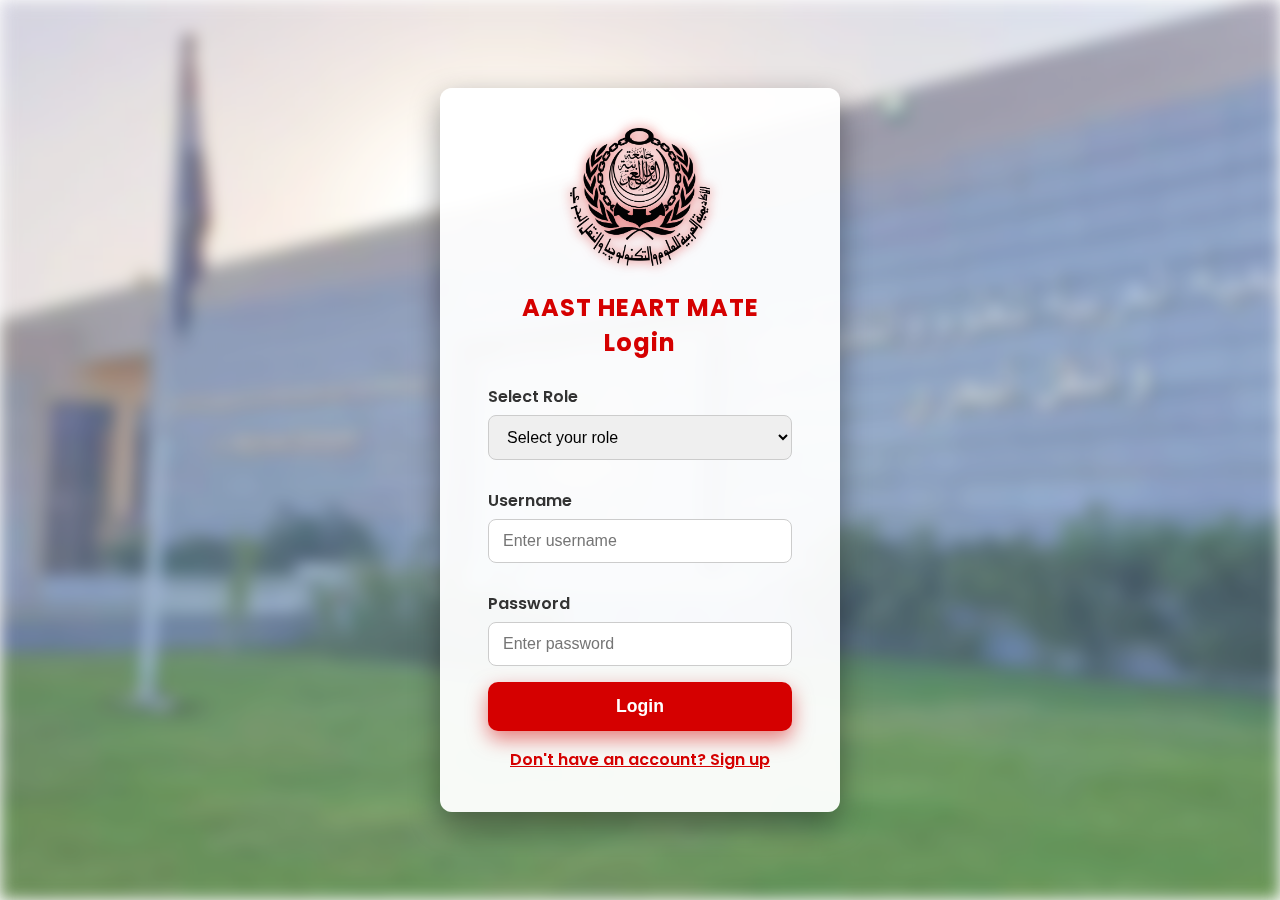
<file: index.html>
<!DOCTYPE html>
<html lang="en">
<head>
  <meta charset="UTF-8" />
  <meta name="viewport" content="width=device-width, initial-scale=1" />
  <title>Login - AAST HEART MATE</title>
  <link rel="icon" href="favicon.ico" type="image/x-icon" />
  <link href="https://fonts.googleapis.com/css2?family=Poppins:wght@400;600&display=swap" rel="stylesheet" />
  <style>
    * {
      box-sizing: border-box;
    }

    body, html {
      margin: 0;
      height: 100%;
      font-family: 'Poppins', sans-serif;
      overflow: hidden;
      position: relative;
    }

    body::before {
      content: "";
      position: fixed;
      top: 0; left: 0;
      width: 100%; height: 100%;
      background-image: url('alamein.png');
      background-size: cover;
      background-position: center;
      filter: blur(8px);
      opacity: 0.75;
      z-index: -1;
    }

    .login-container {
      position: relative;
      background: rgba(255, 255, 255, 0.95);
      border-radius: 12px;
      box-shadow: 0 12px 30px rgba(0, 0, 0, 0.4);
      max-width: 400px;
      width: 90%;
      padding: 2.5rem 3rem;
      margin: auto;
      top: 50%;
      transform: translateY(-50%);
      text-align: center;
      color: #222;
      z-index: 1;
    }

    .logo {
      max-width: 140px;
      margin: 0 auto 1.5rem;
      display: block;
      filter: drop-shadow(0 0 6px rgba(213, 0, 0, 0.7));
      user-select: none;
    }

    h2 {
      margin-bottom: 1.5rem;
      font-weight: 700;
      letter-spacing: 1px;
      color: #d50000;
    }

    label {
      display: block;
      text-align: left;
      margin: 12px 0 6px;
      font-weight: 600;
      color: #333;
    }

    select, input[type="text"], input[type="password"] {
      width: 100%;
      padding: 12px 14px;
      border-radius: 8px;
      border: 1.5px solid #ccc;
      font-size: 1rem;
      outline: none;
      margin-bottom: 1rem;
      transition: border-color 0.3s ease;
    }

    select:focus, input[type="text"]:focus, input[type="password"]:focus {
      border-color: #d50000;
      box-shadow: 0 0 8px rgba(213, 0, 0, 0.4);
    }

    button {
      background-color: #d50000;
      border: none;
      border-radius: 10px;
      padding: 14px 0;
      font-weight: 700;
      font-size: 1.1rem;
      color: #fff;
      cursor: pointer;
      width: 100%;
      transition: background-color 0.3s ease;
      box-shadow: 0 8px 20px rgba(213, 0, 0, 0.5);
    }

    button:hover {
      background-color: #b00000;
      box-shadow: 0 10px 25px rgba(176, 0, 0, 0.7);
    }

    .toggle-link {
      color: #d50000;
      font-weight: 600;
      cursor: pointer;
      display: block;
      margin-top: 1rem;
      text-decoration: underline;
    }

    .error-msg {
      color: #d50000;
      margin-bottom: 1rem;
      font-weight: 600;
      min-height: 1.2em;
      display: none;
      text-align: center;
    }

    /* Success Modal */
    .modal {
      position: fixed;
      top: 0; left: 0;
      width: 100%; height: 100%;
      display: flex;
      justify-content: center;
      align-items: center;
      z-index: 2000;
    }

    .modal.hidden {
      display: none;
    }

    .modal-backdrop {
      position: absolute;
      width: 100%; height: 100%;
      background-color: rgba(0, 0, 0, 0.6);
      z-index: 1;
      animation: fadeIn 0.3s ease forwards;
    }

    .modal-content {
      position: relative;
      background: #ffffff;
      border-radius: 12px;
      padding: 2rem 2.5rem;
      box-shadow: 0 12px 30px rgba(0, 0, 0, 0.3);
      text-align: center;
      max-width: 400px;
      z-index: 2;
      transform: translateY(-20px);
      opacity: 0;
      animation: slideFadeIn 0.4s ease forwards;
      font-family: 'Poppins', sans-serif;
    }

    .modal-content h3 {
      color: #2e7d32;
      font-size: 1.4rem;
      margin: 0 0 0.5rem;
    }

    .modal-content p {
      font-size: 1rem;
      color: #333;
      margin: 0;
    }

    .close-btn {
      position: absolute;
      top: 12px;
      right: 16px;
      font-size: 1.3rem;
      cursor: pointer;
      color: #666;
    }

    .close-btn:hover {
      color: #d50000;
    }

    @keyframes slideFadeIn {
      0% { opacity: 0; transform: translateY(-30px); }
      100% { opacity: 1; transform: translateY(0); }
    }

    @keyframes fadeIn {
      from { opacity: 0; }
      to { opacity: 1; }
    }
  </style>
</head>
<body>

  <div class="login-container" role="main" aria-label="Login form" id="auth-container">
    <img src="logo.png" alt="AAST HEART MATE Logo" class="logo" />
    <h2 id="form-title">AAST HEART MATE Login</h2>

    <label for="role">Select Role</label>
    <select id="role" required>
      <option value="" disabled selected>Select your role</option>
      <option value="doctor">Doctor</option>
      <option value="patient">Patient</option>
    </select>

    <label for="username">Username</label>
    <input type="text" id="username" placeholder="Enter username" autocomplete="username" required />

    <label for="password">Password</label>
    <input type="password" id="password" placeholder="Enter password" autocomplete="current-password" required />

    <div class="error-msg" id="error-msg" role="alert" aria-live="assertive"></div>

    <button type="button" onclick="handleAuth()" aria-label="Login button" id="auth-button">Login</button>

    <span class="toggle-link" onclick="toggleForm()" id="toggle-link">Don't have an account? Sign up</span>
  </div>

  <!-- Animated Success Modal -->
  <div id="successModal" class="modal hidden">
    <div class="modal-backdrop"></div>
    <div class="modal-content">
      <span class="close-btn" onclick="closeSuccessModal()">×</span>
      <h3>✅ Account Created Successfully</h3>
      <p>You will be redirected shortly. Welcome aboard!</p>
    </div>
  </div>

  <script>
    let isLogin = true;

    function toggleForm() {
      isLogin = !isLogin;
      document.getElementById("form-title").textContent = isLogin ? "AAST HEART MATE Login" : "Create Account";
      document.getElementById("auth-button").textContent = isLogin ? "Login" : "Sign Up";
      document.getElementById("toggle-link").textContent = isLogin ? "Don't have an account? Sign up" : "Already have an account? Login";
      document.getElementById("error-msg").style.display = "none";
    }

    function handleAuth() {
      const role = document.getElementById('role').value;
      const username = document.getElementById('username').value.trim();
      const password = document.getElementById('password').value.trim();
      const errorMsg = document.getElementById('error-msg');

      if (!role || !username || !password) {
        errorMsg.textContent = 'Please fill in all fields and select a role.';
        errorMsg.style.display = 'block';
        return;
      }

      errorMsg.style.display = 'none';

      if (isLogin) {
        if (role === 'doctor') {
          window.location.href = 'dashboarddoctor.html';
        } else {
          window.location.href = 'dashboardpatient.html';
        }
      } else {
        showSuccessModal();
      }
    }

    function showSuccessModal() {
      const modal = document.getElementById('successModal');
      modal.classList.remove('hidden');

      setTimeout(() => {
        closeSuccessModal();
        toggleForm();
      }, 4000);
    }

    function closeSuccessModal() {
      document.getElementById('successModal').classList.add('hidden');
    }
  </script>
</body>
</html>
</file>
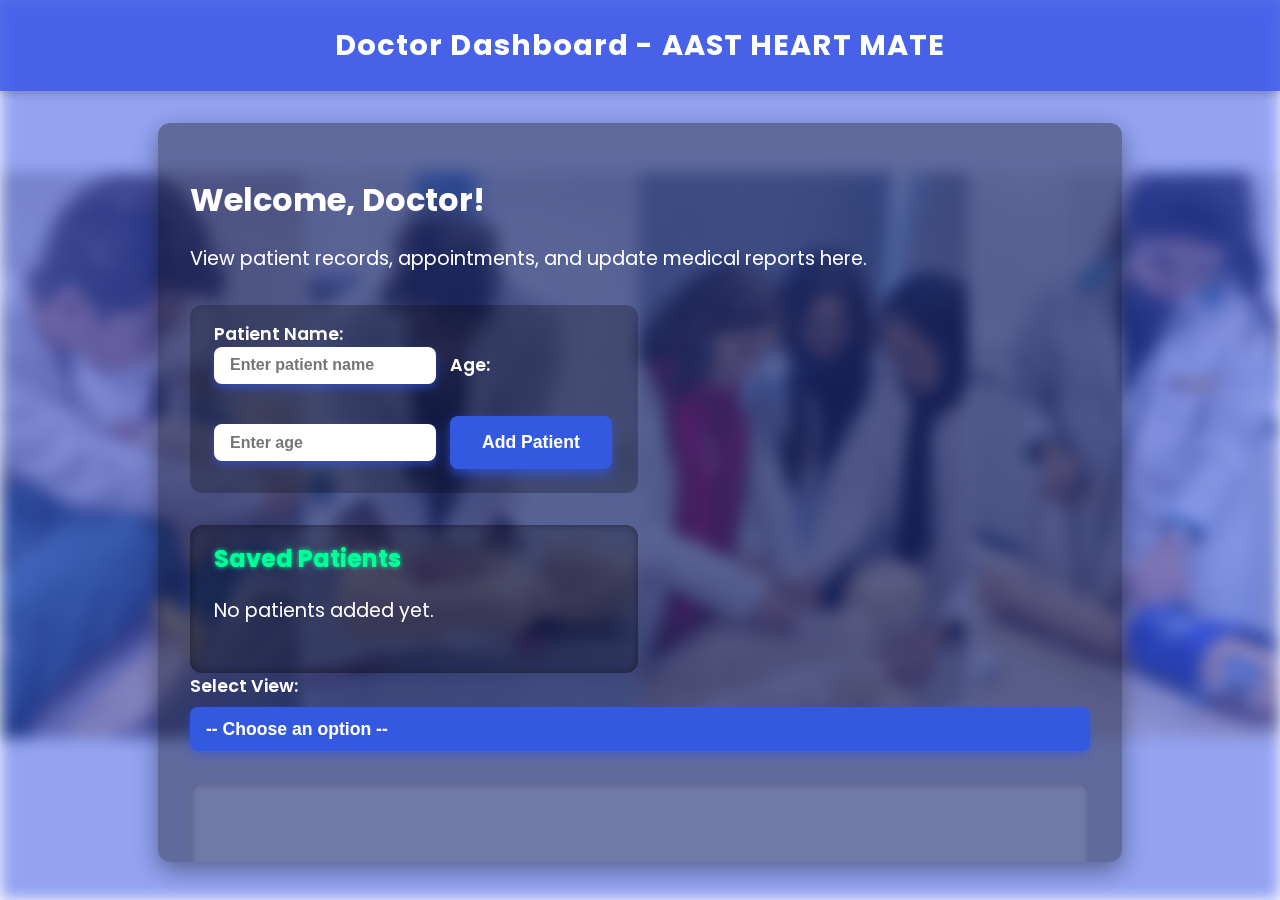
<file: dashboarddoctor.html>
<!DOCTYPE html>
<html lang="en">
<head>
  <meta charset="UTF-8" />
  <meta name="viewport" content="width=device-width, initial-scale=1" />
  <title>Doctor Dashboard - AAST HEART MATE</title>
  <link href="https://fonts.googleapis.com/css2?family=Poppins:wght@400;600&display=swap" rel="stylesheet" />
  <style>
    body, html {
      height: 100%;
      margin: 0;
      font-family: 'Poppins', sans-serif;
      color: white;
      overflow: hidden;
    }
    /* Blurred doctor.png background */
    .background-image {
      position: fixed;
      top: 0; left: 0;
      width: 100%; height: 100%;
      background: url('doctor.png') no-repeat center center/cover;
      filter: blur(8px);
      z-index: -1;
    }
    /* Overlay tint on blurred background */
    .background-image::after {
      content: '';
      position: absolute;
      top: 0; left: 0;
      width: 100%; height: 100%;
      background: rgba(58, 87, 232, 0.55);
      pointer-events: none;
    }
    header {
      background: rgba(58, 87, 232, 0.85);
      padding: 1.5rem 2rem;
      text-align: center;
      font-weight: 700;
      font-size: 1.8rem;
      letter-spacing: 1.1px;
      box-shadow: 0 3px 8px rgba(0,0,0,0.2);
      position: relative;
      z-index: 1;
    }
    main {
      flex-grow: 1;
      padding: 2rem;
      max-width: 900px;
      margin: 2rem auto;
      position: relative;
      z-index: 1;
      background: rgba(0,0,0,0.35);
      border-radius: 12px;
      box-shadow: 0 8px 24px rgba(0,0,0,0.4);
      overflow-y: auto;
      max-height: 75vh;
    }
    h1 {
      margin-bottom: 1rem;
    }
    p {
      font-size: 1.2rem;
      margin-bottom: 2rem;
    }
    button {
      background-color: #3359e0;
      border: none;
      border-radius: 8px;
      padding: 1rem 2rem;
      color: white;
      font-weight: 600;
      font-size: 1.1rem;
      cursor: pointer;
      box-shadow: 0 6px 12px rgba(51, 89, 224, 0.7);
      transition: background-color 0.3s ease;
      margin-top: 1rem;
    }
    button:hover {
      background-color: #253ea7;
    }
    .dropdown {
      margin-bottom: 2rem;
    }
    select {
      width: 100%;
      padding: 0.75rem 1rem;
      border-radius: 8px;
      border: none;
      font-size: 1.1rem;
      font-weight: 600;
      cursor: pointer;
      box-shadow: 0 4px 8px rgba(51, 89, 224, 0.6);
      background-color: #3359e0;
      color: white;
      appearance: none;
      outline: none;
      transition: background-color 0.3s ease;
    }
    select:hover, select:focus {
      background-color: #253ea7;
    }
    #content-area {
      background: rgba(255, 255, 255, 0.1);
      border-radius: 10px;
      padding: 1.5rem;
      min-height: 200px;
      font-size: 1.2rem;
      box-shadow: inset 0 0 10px rgba(0,0,0,0.3);
      color: #fff;
      display: flex;
      flex-direction: column;
      align-items: center;
      justify-content: center;
      margin-bottom: 2rem;
    }
    canvas {
      background-color: rgba(0, 0, 0, 0.4);
      border-radius: 8px;
      box-shadow: 0 0 8px #00ff99;
      max-width: 100%;
      height: 200px;
    }
    .bpm-value {
      font-size: 2.5rem;
      font-weight: 700;
      margin-top: 20px;
      color: #00ff99;
      text-shadow: 0 0 6px #00ff99;
      font-family: monospace;
      letter-spacing: 3px;
    }
    /* New styles for patient form and list */
    #patient-form {
      background: rgba(0,0,0,0.25);
      border-radius: 12px;
      padding: 1rem 1.5rem;
      margin-bottom: 2rem;
      width: 100%;
      max-width: 400px;
    }
    #patient-form input {
      width: calc(50% - 10px);
      padding: 0.6rem 1rem;
      margin-right: 10px;
      margin-bottom: 1rem;
      border-radius: 8px;
      border: none;
      font-size: 1rem;
      font-weight: 600;
      outline: none;
      box-shadow: 0 4px 8px rgba(51, 89, 224, 0.6);
    }
    #patient-form input:last-child {
      margin-right: 0;
    }
    #patient-list {
      width: 100%;
      max-width: 400px;
      background: rgba(0,0,0,0.25);
      border-radius: 12px;
      padding: 1rem 1.5rem;
      max-height: 250px;
      overflow-y: auto;
      box-shadow: inset 0 0 10px rgba(0,0,0,0.4);
    }
    #patient-list h2 {
      margin-top: 0;
      font-weight: 700;
      margin-bottom: 1rem;
      color: #00ff99;
      text-shadow: 0 0 5px #00ff99;
    }
    .patient-entry {
      display: flex;
      justify-content: space-between;
      align-items: center;
      padding: 0.5rem 0;
      border-bottom: 1px solid rgba(0,255,153,0.3);
      font-weight: 600;
    }
    .patient-entry:last-child {
      border-bottom: none;
    }
    .patient-info {
      flex-grow: 1;
    }
    .delete-btn {
      background-color: #cc3344;
      border: none;
      border-radius: 6px;
      padding: 0.3rem 0.8rem;
      color: white;
      font-weight: 700;
      cursor: pointer;
      transition: background-color 0.2s ease;
      margin-left: 10px;
    }
    .delete-btn:hover {
      background-color: #aa2233;
    }
  </style>
</head>
<body>
  <div class="background-image"></div>

  <header>Doctor Dashboard - AAST HEART MATE</header>
  <main>
    <h1>Welcome, Doctor!</h1>
    <p>View patient records, appointments, and update medical reports here.</p>

    <div id="patient-form">
      <label for="patient-name" style="font-weight:600; font-size:1.1rem;">Patient Name:</label><br />
      <input type="text" id="patient-name" placeholder="Enter patient name" />
      <label for="patient-age" style="font-weight:600; font-size:1.1rem;">Age:</label><br />
      <input type="number" id="patient-age" placeholder="Enter age" min="0" max="120" />
      <button onclick="addPatient()">Add Patient</button>
    </div>

    <div id="patient-list">
      <h2>Saved Patients</h2>
      <div id="patients-container">
        <!-- Patient entries go here -->
      </div>
    </div>

    <div class="dropdown">
      <label for="view-select" style="font-weight:600; font-size:1.1rem; margin-bottom:0.5rem; display:block;">Select View:</label>
      <select id="view-select" onchange="updateContent()">
        <option value="" disabled selected>-- Choose an option --</option>
        <option value="ecg">ECG DIAGRAM</option>
        <option value="bpm">BPM</option>
      </select>
    </div>

    <div id="content-area">
      Please select an option above to view details.
    </div>

    <button onclick="logout()">Logout</button>
  </main>

  <script>
    // --- Patient Management ---

    let patients = JSON.parse(localStorage.getItem('patients')) || [];

    function savePatients() {
      localStorage.setItem('patients', JSON.stringify(patients));
    }

    function renderPatients() {
      const container = document.getElementById('patients-container');
      container.innerHTML = '';
      if(patients.length === 0) {
        container.innerHTML = '<p>No patients added yet.</p>';
        return;
      }
      patients.forEach((patient, index) => {
        const div = document.createElement('div');
        div.className = 'patient-entry';
        div.innerHTML = `
          <div class="patient-info">${patient.name}, Age: ${patient.age}</div>
          <button class="delete-btn" onclick="deletePatient(${index})">Delete</button>
        `;
        container.appendChild(div);
      });
    }

    function addPatient() {
      const nameInput = document.getElementById('patient-name');
      const ageInput = document.getElementById('patient-age');
      const name = nameInput.value.trim();
      const age = parseInt(ageInput.value);

      if (!name) {
        alert('Please enter a valid patient name.');
        return;
      }
      if (isNaN(age) || age < 0 || age > 120) {
        alert('Please enter a valid age between 0 and 120.');
        return;
      }

      patients.push({ name, age });
      savePatients();
      renderPatients();
      nameInput.value = '';
      ageInput.value = '';
    }

    function deletePatient(index) {
      if (confirm(`Delete patient "${patients[index].name}"?`)) {
        patients.splice(index, 1);
        savePatients();
        renderPatients();
      }
    }

    renderPatients();

    // --- Logout Functionality ---
    function logout() {
      alert("Logging out...");
      // Implement actual logout logic here
    }

    // --- Content Switching ---

    const contentArea = document.getElementById('content-area');

    // ECG Canvas Setup
    const ecgCanvas = document.createElement('canvas');
    ecgCanvas.width = 800;
    ecgCanvas.height = 200;
    const ctx = ecgCanvas.getContext('2d');

    // BPM Display Setup
    const bpmDisplay = document.createElement('div');
    bpmDisplay.className = 'bpm-value';

    // Variables for ECG simulation
    let ecgOffset = 0;
    let ecgInterval;
    let bpmValue = 70;
    let bpmDirection = 1; // 1 increasing, -1 decreasing
    let bpmInterval;

    function drawGrid() {
      const stepX = 20; // small squares in px (5mm at 25 mm/s approx)
      const stepY = 20;
      ctx.clearRect(0, 0, ecgCanvas.width, ecgCanvas.height);

      // Fill background black
      ctx.fillStyle = 'black';
      ctx.fillRect(0, 0, ecgCanvas.width, ecgCanvas.height);

      // Draw fine grid lines
      ctx.strokeStyle = 'rgba(0, 255, 153, 0.15)';
      ctx.lineWidth = 1;
      for (let x = 0; x <= ecgCanvas.width; x += stepX) {
        ctx.beginPath();
        ctx.moveTo(x, 0);
        ctx.lineTo(x, ecgCanvas.height);
        ctx.stroke();
      }
      for (let y = 0; y <= ecgCanvas.height; y += stepY) {
        ctx.beginPath();
        ctx.moveTo(0, y);
        ctx.lineTo(ecgCanvas.width, y);
        ctx.stroke();
      }

      // Draw heavier grid lines every 5 steps (larger squares)
      ctx.strokeStyle = 'rgba(0, 255, 153, 0.3)';
      ctx.lineWidth = 1.5;
      for (let x = 0; x <= ecgCanvas.width; x += stepX * 5) {
        ctx.beginPath();
        ctx.moveTo(x, 0);
        ctx.lineTo(x, ecgCanvas.height);
        ctx.stroke();
      }
      for (let y = 0; y <= ecgCanvas.height; y += stepY * 5) {
        ctx.beginPath();
        ctx.moveTo(0, y);
        ctx.lineTo(ecgCanvas.width, y);
        ctx.stroke();
      }
    }

    // ECG waveform shape (one cycle approx 800 px width)
    function ecgWaveform(x) {
      // Normalize x from 0 to 1 in the cycle
      const t = x / 800;
      // Basic ECG shape:
      // P wave at t=0.1 (small bump)
      // QRS complex sharp spike at t=0.25
      // T wave moderate bump at t=0.6
      if (t < 0.1) {
        // P wave: gentle sine bump
        return 10 * Math.sin(Math.PI * (t / 0.1));
      } else if (t < 0.15) {
        // Small drop before Q
        return -15 * (t - 0.1) / 0.05;
      } else if (t < 0.26) {
        // QRS complex sharp spike and drop
        if (t < 0.23) {
          return -70 * (t - 0.15) / 0.08;
        } else {
          return 120 * (t - 0.23) / 0.03;
        }
      } else if (t < 0.3) {
        // Return to baseline
        return 0;
      } else if (t < 0.5) {
        // ST segment flat
        return 0;
      } else if (t < 0.7) {
        // T wave: medium sine bump
        return 30 * Math.sin(Math.PI * ((t - 0.5) / 0.2));
      } else {
        // Baseline
        return 0;
      }
    }

    function drawECG() {
      drawGrid();
      ctx.strokeStyle = '#00ff99';
      ctx.lineWidth = 2;
      ctx.beginPath();

      for (let x = 0; x < ecgCanvas.width; x++) {
        // Scroll effect: shift x by ecgOffset (simulate wave moving left)
        let shiftedX = (x + ecgOffset) % 800;
        let y = 100 - ecgWaveform(shiftedX);
        if (x === 0) ctx.moveTo(x, y);
        else ctx.lineTo(x, y);
      }
      ctx.stroke();

      // Update offset to animate scrolling waveform
      ecgOffset = (ecgOffset + 2) % 800;
    }

    function simulateECG() {
      if (ecgInterval) clearInterval(ecgInterval);
      ecgInterval = setInterval(drawECG, 30);
    }

    function simulateBPM() {
      if (bpmInterval) clearInterval(bpmInterval);
      bpmInterval = setInterval(() => {
        // Smoothly fluctuate BPM between 65 and 75
        bpmValue += 0.1 * bpmDirection;
        if (bpmValue > 75) bpmDirection = -1;
        if (bpmValue < 65) bpmDirection = 1;
        bpmDisplay.textContent = `${bpmValue.toFixed(0)} BPM`;
      }, 1000);
    }

    function updateContent() {
      const select = document.getElementById('view-select');
      const val = select.value;

      if (val === 'ecg') {
        contentArea.innerHTML = '';
        contentArea.appendChild(ecgCanvas);
        simulateECG();
        if (bpmInterval) clearInterval(bpmInterval);
      } else if (val === 'bpm') {
        if (ecgInterval) clearInterval(ecgInterval);
        contentArea.innerHTML = '';
        contentArea.appendChild(bpmDisplay);
        simulateBPM();
      } else {
        contentArea.innerHTML = 'Please select an option above to view details.';
        if (ecgInterval) clearInterval(ecgInterval);
        if (bpmInterval) clearInterval(bpmInterval);
      }
    }
  </script>
</body>
</html>
</file>
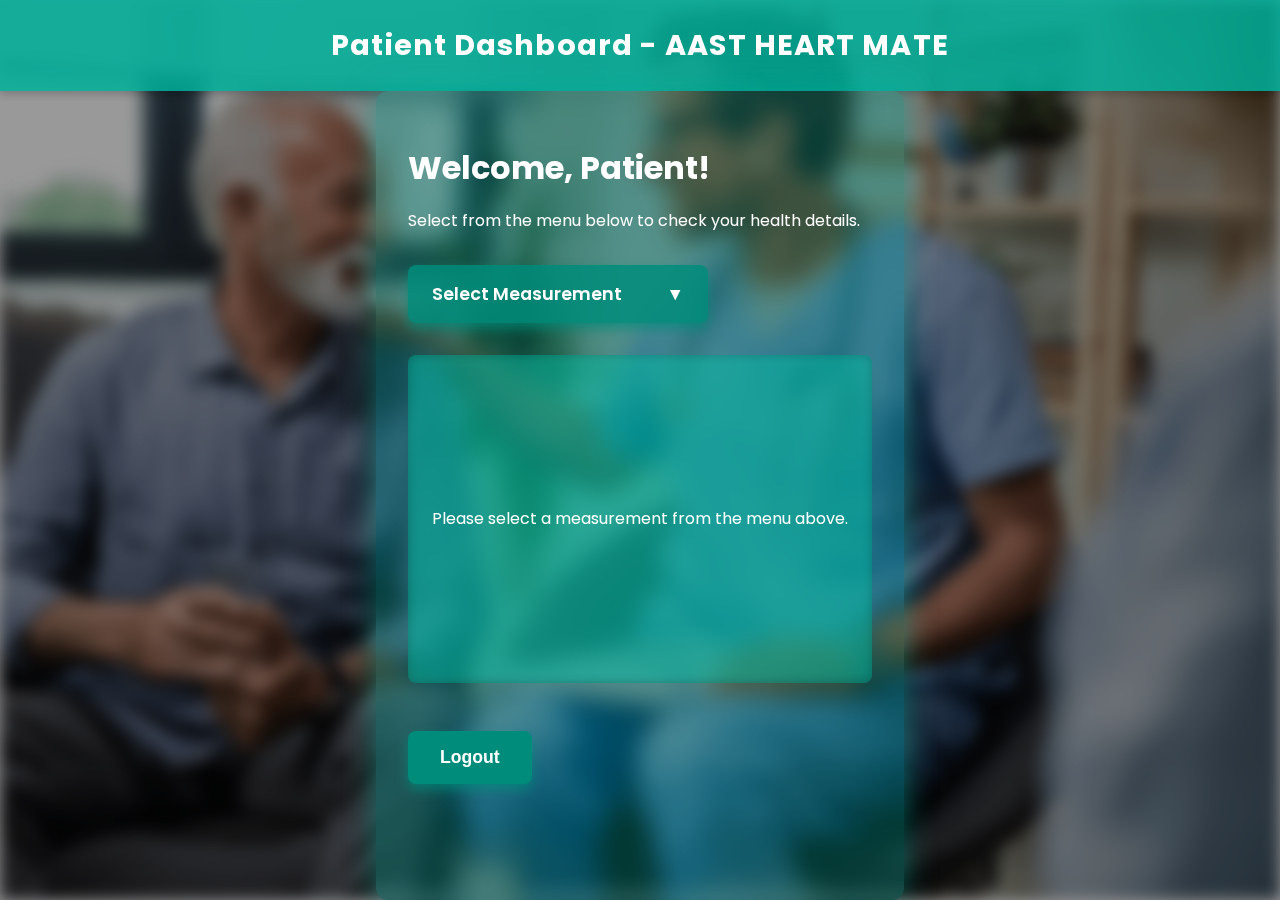
<file: dashboardpatient.html>
<!DOCTYPE html>
<html lang="en">
<head>
  <meta charset="UTF-8" />
  <meta name="viewport" content="width=device-width, initial-scale=1" />
  <title>Patient Dashboard - AAST HEART MATE</title>
  <link href="https://fonts.googleapis.com/css2?family=Poppins:wght@400;600&display=swap" rel="stylesheet" />
  <style>
    /* Background image with blur */
    body {
      font-family: 'Poppins', sans-serif;
      margin: 0; padding: 0;
      color: white;
      display: flex;
      flex-direction: column;
      min-height: 100vh;
      position: relative;
      overflow-x: hidden;
    }

    /* Background container for the blurred image */
    body::before {
      content: "";
      position: fixed;
      top: 0; left: 0; right: 0; bottom: 0;
      background: url('patient.png') no-repeat center center/cover;
      filter: blur(8px);
      z-index: -2;
    }

    /* Overlay to darken the blurred image for better contrast */
    body::after {
      content: "";
      position: fixed;
      top: 0; left: 0; right: 0; bottom: 0;
      background: rgba(0, 0, 0, 0.4);
      z-index: -1;
    }

    header {
      background: rgba(0, 176, 155, 0.85);
      padding: 1.5rem 2rem;
      text-align: center;
      font-weight: 700;
      font-size: 1.8rem;
      letter-spacing: 1.1px;
      box-shadow: 0 3px 8px rgba(0,0,0,0.2);
    }
    main {
      flex-grow: 1;
      padding: 2rem;
      max-width: 900px;
      margin: auto;
      background: rgba(0, 176, 155, 0.3);
      border-radius: 12px;
      box-shadow: 0 0 30px rgba(0, 176, 155, 0.5);
      backdrop-filter: saturate(180%) blur(10px);
    }
    h1 {
      margin-bottom: 1rem;
    }
    /* Dropdown container */
    .dropdown {
      margin: 2rem 0;
      position: relative;
      width: 300px;
    }
    .dropdown-label {
      background: rgba(0, 140, 122, 0.85);
      padding: 1rem 1.5rem;
      border-radius: 8px;
      cursor: pointer;
      font-weight: 600;
      font-size: 1.1rem;
      user-select: none;
      display: flex;
      justify-content: space-between;
      align-items: center;
      box-shadow: 0 6px 12px rgba(0, 140, 122, 0.7);
      transition: background-color 0.3s ease;
    }
    .dropdown-label:hover {
      background: #00594d;
    }
    .dropdown-arrow {
      margin-left: 1rem;
      transition: transform 0.3s ease;
    }
    .dropdown.open .dropdown-arrow {
      transform: rotate(180deg);
    }
    /* Dropdown menu */
    .dropdown-menu {
      position: absolute;
      top: 110%;
      left: 0;
      right: 0;
      background: rgba(0, 140, 122, 0.95);
      border-radius: 8px;
      box-shadow: 0 8px 16px rgba(0,0,0,0.3);
      overflow: hidden;
      opacity: 0;
      pointer-events: none;
      transform: translateY(-10px);
      transition: opacity 0.3s ease, transform 0.3s ease;
      z-index: 10;
    }
    .dropdown.open .dropdown-menu {
      opacity: 1;
      pointer-events: auto;
      transform: translateY(0);
    }
    .dropdown-menu button {
      width: 100%;
      padding: 1rem 1.5rem;
      border: none;
      background: transparent;
      color: white;
      font-weight: 600;
      font-size: 1rem;
      cursor: pointer;
      text-align: left;
      border-bottom: 1px solid rgba(255,255,255,0.15);
      transition: background-color 0.2s ease;
    }
    .dropdown-menu button:last-child {
      border-bottom: none;
    }
    .dropdown-menu button:hover {
      background-color: rgba(255,255,255,0.15);
    }
    /* Content display area */
    #content {
      margin-top: 2rem;
      padding: 1.5rem;
      border-radius: 8px;
      min-height: 280px;
      box-shadow: inset 0 0 10px rgba(0,0,0,0.2);
      font-size: 1rem;
      line-height: 1.5;
      display: flex;
      flex-direction: column;
      align-items: center;
      justify-content: center;
      background: rgba(0, 176, 155, 0.3);
      backdrop-filter: saturate(180%) blur(6px);
    }
    canvas#ecgCanvas {
      width: 100%;
      height: 150px;
      background: #002f2a;
      border-radius: 8px;
      box-shadow: inset 0 0 10px rgba(255,255,255,0.3);
    }
    .bpm-display {
      font-size: 4rem;
      font-weight: 700;
      margin-top: 1rem;
      color: #d1f2eb;
      text-shadow: 0 0 6px #00ff99;
    }
    button.logout {
      margin-top: 3rem;
      background-color: #008c7a;
      border: none;
      border-radius: 8px;
      padding: 1rem 2rem;
      color: white;
      font-weight: 600;
      font-size: 1.1rem;
      cursor: pointer;
      box-shadow: 0 6px 12px rgba(0, 140, 122, 0.7);
      transition: background-color 0.3s ease;
    }
    button.logout:hover {
      background-color: #00594d;
    }
  </style>
</head>
<body>
  <header>Patient Dashboard - AAST HEART MATE</header>
  <main>
    <h1>Welcome, Patient!</h1>
    <p>Select from the menu below to check your health details.</p>

    <div class="dropdown" id="dropdown">
      <div class="dropdown-label" tabindex="0" role="button" aria-haspopup="true" aria-expanded="false">
        Select Measurement
        <span class="dropdown-arrow">▼</span>
      </div>
      <div class="dropdown-menu" role="menu" aria-label="Measurement Options">
        <button role="menuitem" onclick="showContent('bpm')">Measure BPM</button>
        <button role="menuitem" onclick="showContent('ecg')">Measure ECG</button>
      </div>
    </div>

    <section id="content" aria-live="polite" aria-atomic="true">
      <p>Please select a measurement from the menu above.</p>
    </section>

    <button class="logout" onclick="logout()">Logout</button>
  </main>

  <script>
    const dropdown = document.getElementById('dropdown');
    const label = dropdown.querySelector('.dropdown-label');
    const menu = dropdown.querySelector('.dropdown-menu');

    label.addEventListener('click', () => {
      toggleDropdown();
    });

    label.addEventListener('keydown', (e) => {
      if (e.key === 'Enter' || e.key === ' ') {
        e.preventDefault();
        toggleDropdown();
      }
    });

    document.addEventListener('click', (e) => {
      if (!dropdown.contains(e.target)) {
        closeDropdown();
      }
    });

    function toggleDropdown() {
      const isOpen = dropdown.classList.contains('open');
      if (isOpen) {
        closeDropdown();
      } else {
        openDropdown();
      }
    }

    function openDropdown() {
      dropdown.classList.add('open');
      label.setAttribute('aria-expanded', 'true');
    }

    function closeDropdown() {
      dropdown.classList.remove('open');
      label.setAttribute('aria-expanded', 'false');
    }

    // Sample dummy ECG data (simulated sine wave for demo)
    const ecgData = [];
    const dataLength = 300;
    for(let i=0; i < dataLength; i++) {
      // simulate ECG-like waveform with noise
      ecgData.push(50 + 40 * Math.sin(i * 0.15) + (Math.random() * 10 - 5));
    }

    // Simulated BPM value for demo
    let bpmValue = 72;
    let bpmInterval;

    function showContent(feature) {
      closeDropdown();
      const content = document.getElementById('content');
      if (feature === 'bpm') {
        content.innerHTML = `
          <h2>Heart Rate (BPM)</h2>
          <div class="bpm-display" id="bpmValue">${bpmValue}</div>
          <p>Your current heart rate is <strong><span id="bpmText">${bpmValue}</span> BPM</strong>.</p>
        `;
        startBpmSimulation();
      } else if (feature === 'ecg') {
        content.innerHTML = `
          <h2>ECG Measurement</h2>
          <canvas id="ecgCanvas" width="800" height="150"></canvas>
          <p>Real-time ECG waveform display.</p>
          <div class="bpm-display" id="bpmValue">--</div>
        `;
        stopBpmSimulation();
        startEcgSimulation();
      } else {
        content.innerHTML = `<p>Please select a measurement from the menu above.</p>`;
        stopBpmSimulation();
      }
    }

    // For demo: Update BPM every second randomly near 70-75
    function startBpmSimulation() {
      if (bpmInterval) clearInterval(bpmInterval);
      bpmInterval = setInterval(() => {
        bpmValue = 70 + Math.round(Math.random() * 5);
        const bpmDisplay = document.getElementById('bpmValue');
        const bpmText = document.getElementById('bpmText');
        if (bpmDisplay) bpmDisplay.textContent = bpmValue;
        if (bpmText) bpmText.textContent = bpmValue;
      }, 1000);
    }

    function stopBpmSimulation() {
      if (bpmInterval) clearInterval(bpmInterval);
    }

    // ECG drawing variables
    let ecgIndex = 0;
    let ecgInterval;

    function startEcgSimulation() {
      const canvas = document.getElementById('ecgCanvas');
      if (!canvas) return;
      const ctx = canvas.getContext('2d');
      const width = canvas.width;
      const height = canvas.height;

      ecgIndex = 0;
      ecgInterval = setInterval(() => {
        // Update ECG data by shifting one data point and adding new simulated data
        ecgData.shift();
        ecgData.push(50 + 40 * Math.sin((ecgIndex) * 0.15) + (Math.random() * 10 - 5));
        ecgIndex++;

        // Clear canvas
        ctx.clearRect(0, 0, width, height);

        // Draw baseline
        ctx.strokeStyle = '#00ff99';
        ctx.lineWidth = 2;
        ctx.beginPath();

        // Scale data to fit canvas height
        const maxVal = Math.max(...ecgData);
        const minVal = Math.min(...ecgData);
        const scale = height / (maxVal - minVal);

        for(let i=0; i < ecgData.length; i++) {
          const x = (i / (ecgData.length -1)) * width;
          const y = height - ((ecgData[i] - minVal) * scale);
          if(i === 0) ctx.moveTo(x, y);
          else ctx.lineTo(x, y);
        }
        ctx.stroke();

        // Simulate BPM from ECG waveform amplitude variations
        let simulatedBpm = 70 + Math.round(5 * Math.sin(ecgIndex * 0.05));
        const bpmDisplay = document.getElementById('bpmValue');
        if (bpmDisplay) bpmDisplay.textContent = simulatedBpm;

      }, 40); // approx 25 frames per second
    }

    function logout() {
      window.location.href = 'login.html';
    }
  </script>
</body>
</html>
</file>
